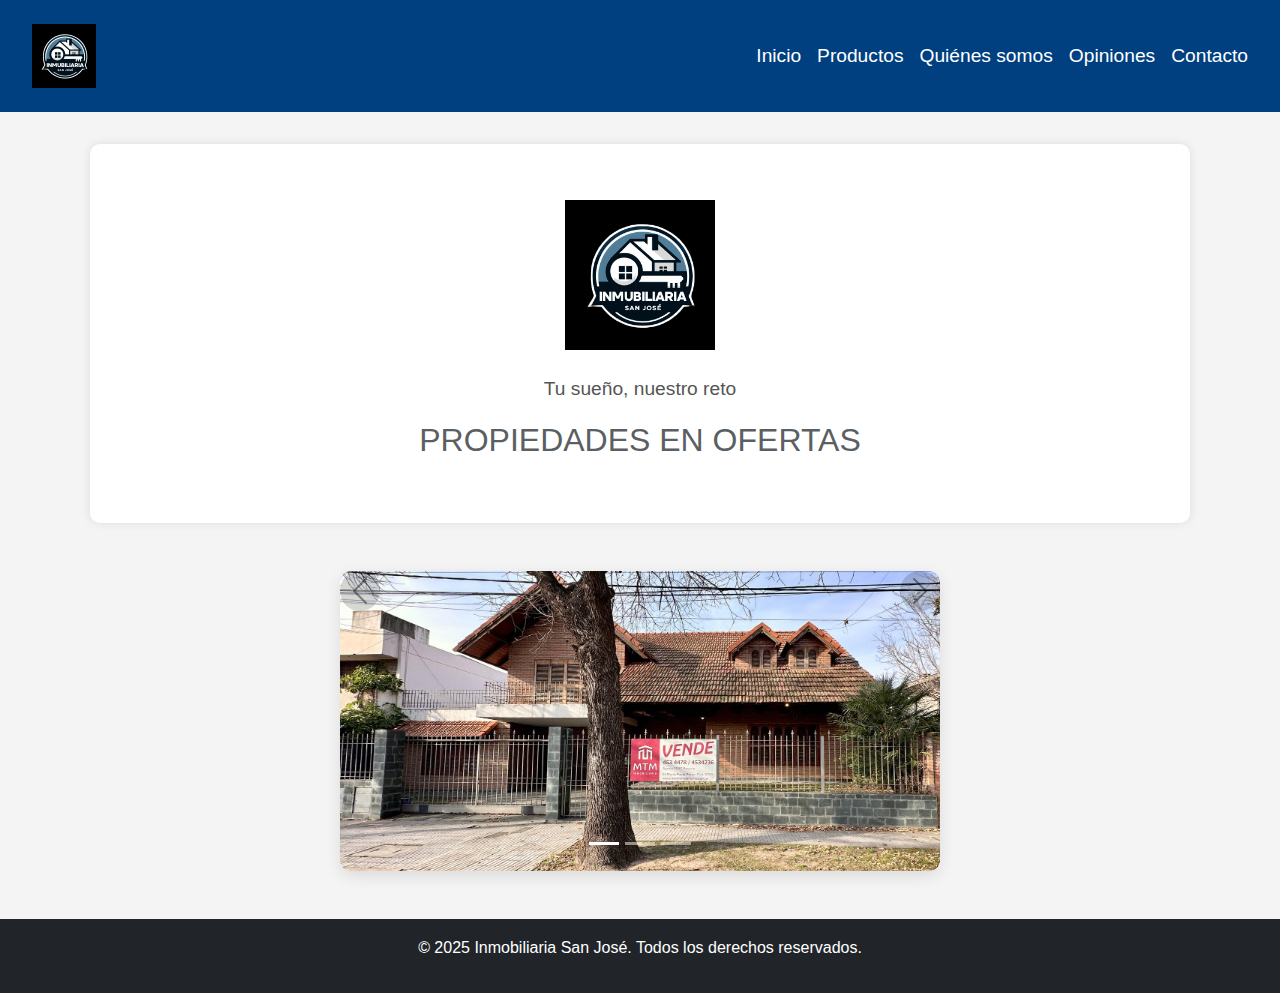
<file: index.html>
<!DOCTYPE html>
<html lang="es">
    <head>
        <meta charset="UTF-8">
        <meta name="viewport" content="width=device-width, initial-scale=1.0">
        <link href="https://cdn.jsdelivr.net/npm/bootstrap@5.3.0-alpha1/dist/css/bootstrap.min.css" rel="stylesheet">
        <link rel="stylesheet" href="./style.css">
        <title>Inmobiliaria San José</title>
    </head>
<body>
    <header class="custom-header">
        <div class="logo">
            <img src="images/logo.png" alt="Inmobiliaria San José Logo" class="logo-img">
        </div>
        <nav>
            <ul>
                <li><a href="index.html">Inicio</a></li>
                <li><a href="pages/productos.html">Productos</a></li>
                <li><a href="pages/quienes-somos.html">Quiénes somos</a></li>
                <li><a href="pages/opiniones.html">Opiniones</a></li>
                <li><a href="pages/contacto.html">Contacto</a></li>
            </ul>
        </nav>
    </header>
    
    <section class="hero d-flex flex-column align-items-center justify-content-center text-center py-5">
        <h1>
            <img src="images/logo.png" alt="Inmobiliaria San José Logo" class="logo-img">
        </h1>
        <p>Tu sueño, nuestro reto</p>
        <h2>PROPIEDADES EN OFERTAS</h2>
    </section>

    <div id="carouselExampleIndicators" class="carousel slide my-5" data-bs-ride="carousel">
        <div class="carousel-indicators">
            <button type="button" data-bs-target="#carouselExampleIndicators" data-bs-slide-to="0" class="active" aria-current="true"></button>
            <button type="button" data-bs-target="#carouselExampleIndicators" data-bs-slide-to="1"></button>
            <button type="button" data-bs-target="#carouselExampleIndicators" data-bs-slide-to="2"></button>
        </div>
        <div class="carousel-inner">
            <div class="carousel-item active">
                <img src="../images/productos/slide1.jpg" class="d-block w-100" alt="Slide 1">
            </div>
            <div class="carousel-item">
                <img src="../images/productos/slide2.jpg" class="d-block w-100" alt="Slide 2">
            </div>
            <div class="carousel-item">
                <img src="../images/productos/slide3.jpg" class="d-block w-100" alt="Slide 3">
            </div>
        </div>
        <button class="carousel-control-prev" type="button" data-bs-target="#carouselExampleIndicators" data-bs-slide="prev">
            <span class="carousel-control-prev-icon" aria-hidden="true"></span>
            <span class="visually-hidden">Previous</span>
        </button>
        <button class="carousel-control-next" type="button" data-bs-target="#carouselExampleIndicators" data-bs-slide="next">
            <span class="carousel-control-next-icon" aria-hidden="true"></span>
            <span class="visually-hidden">Next</span>
        </button>
    </div>

    <footer class="bg-dark text-white text-center py-3">
        <p>&copy; 2025 Inmobiliaria San José. Todos los derechos reservados.</p>
    </footer>

    <script src="https://cdn.jsdelivr.net/npm/bootstrap@5.3.0-alpha1/dist/js/bootstrap.bundle.min.js"></script>
</body>
</html>
</file>
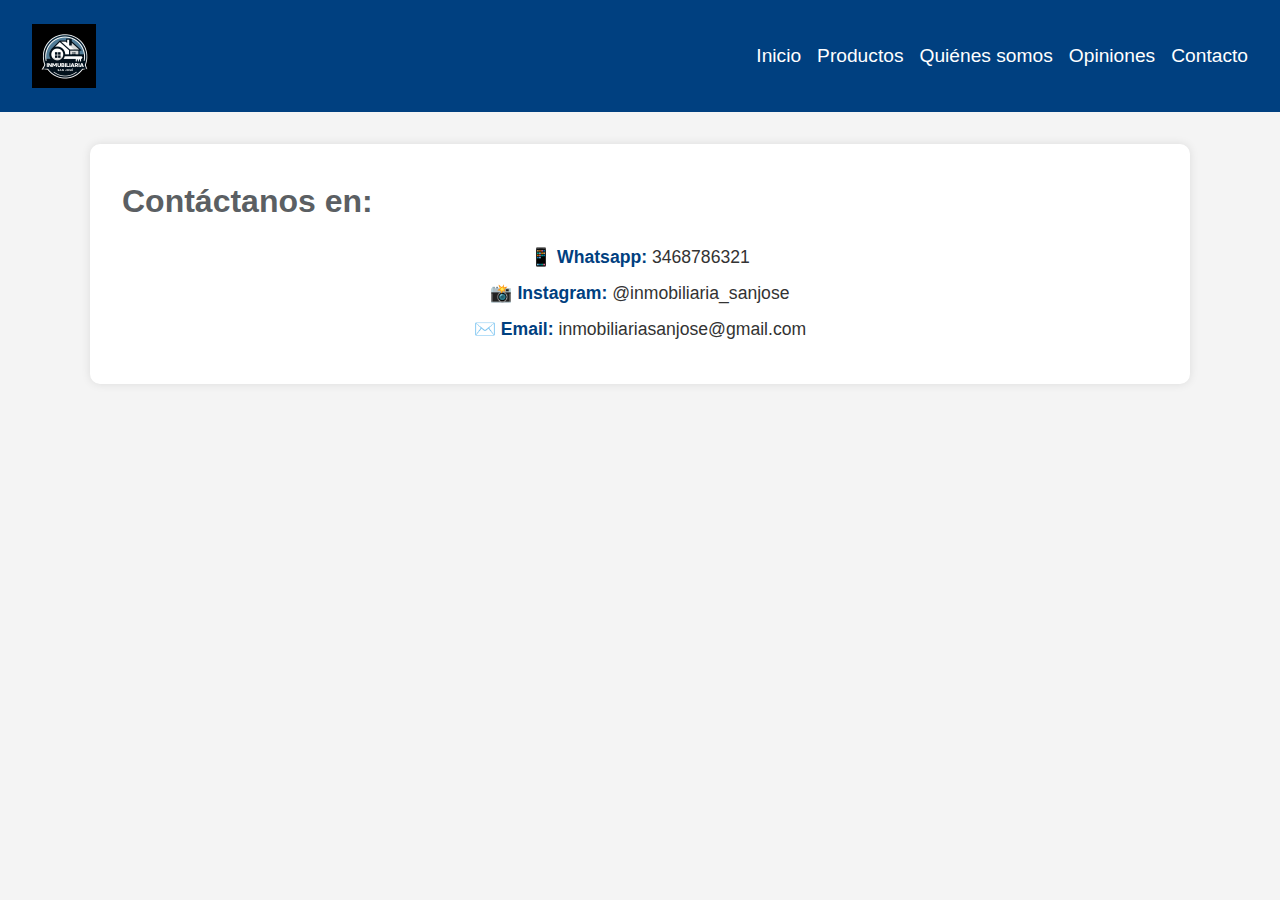
<file: pages/index.html>
<!DOCTYPE html>
<html lang="es">
    <head>
        <meta charset="UTF-8">
        <meta name="viewport" content="width=device-width, initial-scale=1.0">
        <link rel="stylesheet" href="../style.css">
        <title>Inmobiliaria San José</title>
    </head>
    
<body>
    <header>
        <div class="logo">
            <img src="../images/logo.png" alt="Inmobiliaria San José Logo" class="logo-img">
        </div>
        <nav>
            <ul>
                <li><a href="../index.html">Inicio</a></li> 
                <li><a href="productos.html">Productos</a></li> 
                <li><a href="quienes-somos.html">Quiénes somos</a></li>
                <li><a href="opiniones.html">Opiniones</a></li>
                <li><a href="contacto.html">Contacto</a></li>
                

            </ul>
        </nav>
    </header>

    <section class="contacto">
        <h2>Contáctanos en:</h2>
        <ul>
            <li>📱 <strong>Whatsapp:</strong> 3468786321</li>
            <li>📸 <strong>Instagram:</strong> @inmobiliaria_sanjose</li>
            <li>✉️ <strong>Email:</strong> inmobiliariasanjose@gmail.com</li>
        </ul>
    </section>
</body>
</html>
</file>
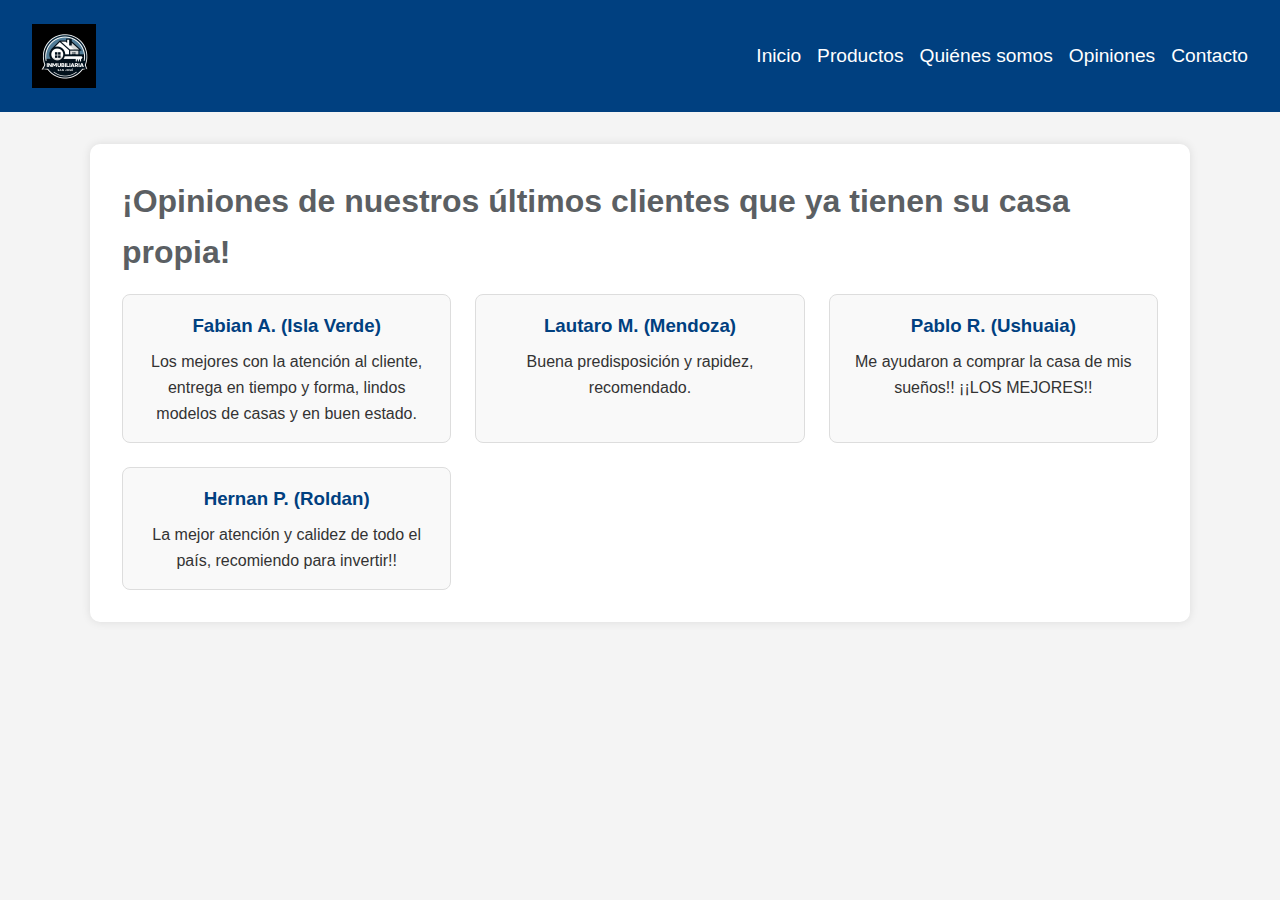
<file: pages/opiniones.html>
<!DOCTYPE html>
<html lang="es">
    <head>
        <meta charset="UTF-8">
        <meta name="viewport" content="width=device-width, initial-scale=1.0">
        <link rel="stylesheet" href="../style.css">
        <title>Inmobiliaria San José</title>
    </head>
    
<body>
    <header>
        <div class="logo">
            <img src="../images/logo.png" alt="Inmobiliaria San José Logo" class="logo-img">
        </div>
        <nav>
            <ul>
                <li><a href="../index.html">Inicio</a></li> 
                <li><a href="productos.html">Productos</a></li> 
                <li><a href="quienes-somos.html">Quiénes somos</a></li>
                <li><a href="opiniones.html">Opiniones</a></li>
                <li><a href="contacto.html">Contacto</a></li>

                

            </ul>
        </nav>
    </header>

    <section class="opiniones">
        <h2>¡Opiniones de nuestros últimos clientes que ya tienen su casa propia!</h2>
        <div class="opinion-grid">
            <div class="cliente">
                <div class="foto"></div>
                <div class="detalle">
                    <h3>Fabian A. (Isla Verde)</h3>
                    <p>Los mejores con la atención al cliente, entrega en tiempo y forma, lindos modelos de casas y en buen estado.</p>
                </div>
            </div>

            <div class="cliente">
                <div class="foto"></div>
                <div class="detalle">
                    <h3>Lautaro M. (Mendoza)</h3>
                    <p>Buena predisposición y rapidez, recomendado.</p>
                </div>
            </div>

            <div class="cliente">
                <div class="foto"></div>
                <div class="detalle">
                    <h3>Pablo R. (Ushuaia)</h3>
                    <p>Me ayudaron a comprar la casa de mis sueños!! ¡¡LOS MEJORES!!</p>
                </div>
            </div>

            <div class="cliente">
                <div class="foto"></div>
                <div class="detalle">
                    <h3>Hernan P. (Roldan)</h3>
                    <p>La mejor atención y calidez de todo el país, recomiendo para invertir!!</p>
                </div>
            </div>
        </div>
    </section>
</body>
</html>
</file>
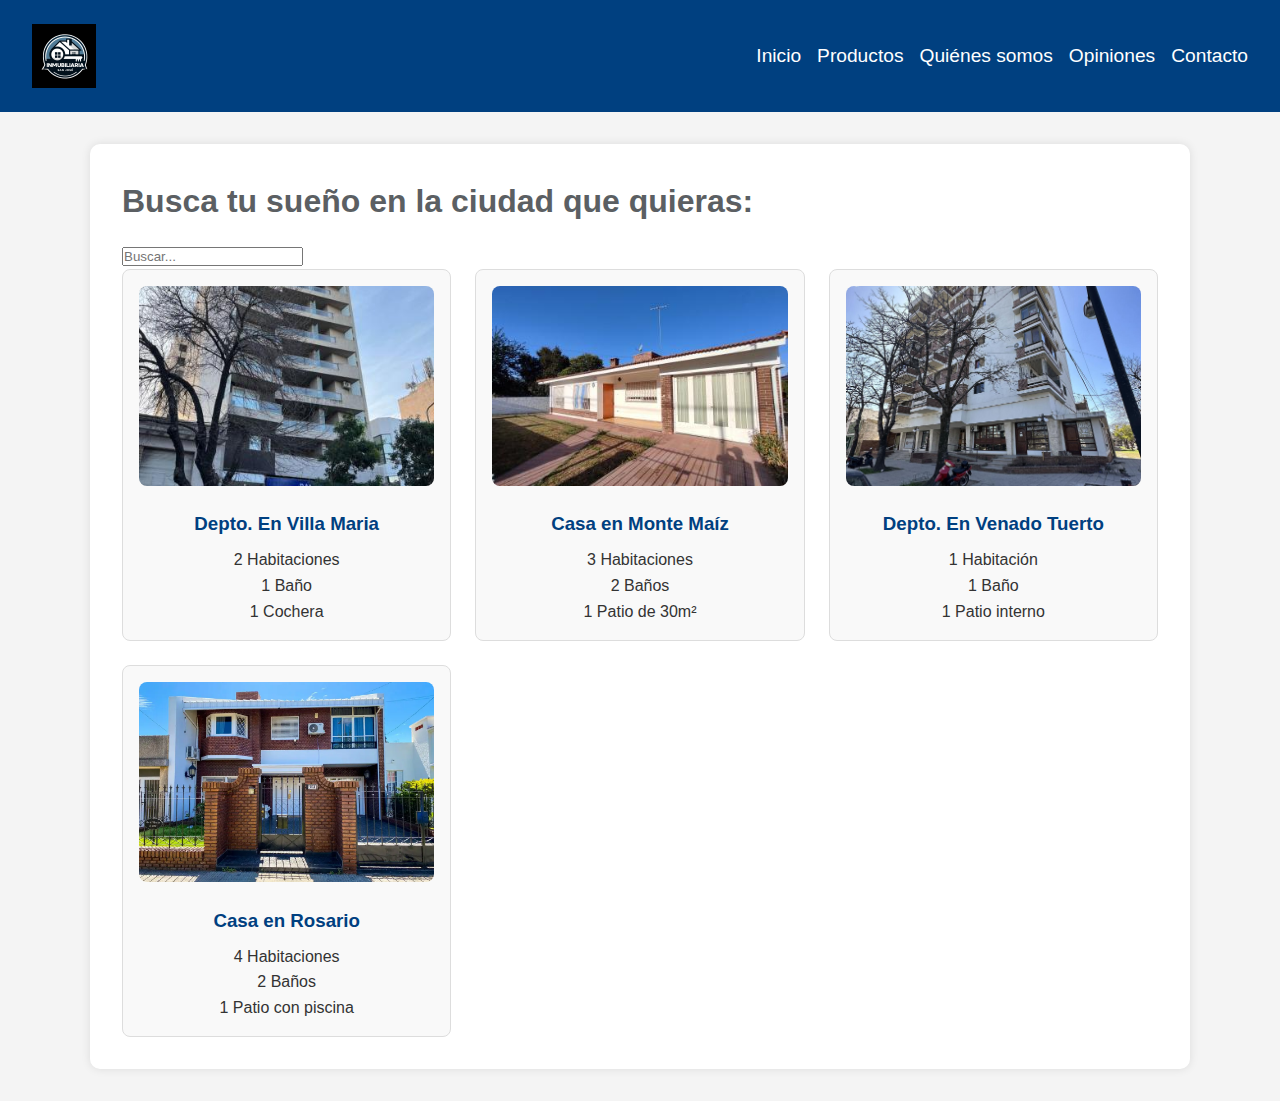
<file: pages/productos.html>
<!DOCTYPE html>
<html lang="es">
    <head>
        <meta charset="UTF-8">
        <meta name="viewport" content="width=device-width, initial-scale=1.0">
        <link rel="stylesheet" href="../style.css">
        <title>Inmobiliaria San José</title>
    </head>
    
<body>
    <header>
        <div class="logo">
            <img src="../images/logo.png" alt="Inmobiliaria San José Logo" class="logo-img">
        </div>
        <nav>
            <ul>
                <li><a href="../index.html">Inicio</a></li> 
                <li><a href="productos.html">Productos</a></li> 
                <li><a href="quienes-somos.html">Quiénes somos</a></li>
                <li><a href="opiniones.html">Opiniones</a></li>
                <li><a href="contacto.html">Contacto</a></li>

            </ul>
        </nav>
    </header>

    <section class="productos">
        <h2>Busca tu sueño en la ciudad que quieras:</h2>
        <input type="search" placeholder="Buscar...">

        <div class="property-grid">
            <div class="property">
                <img src="../images/productos/villa-maria.png" alt="Depto. en Villa María" class="product-img">
                <h3>Depto. En Villa Maria</h3>
                <p>2 Habitaciones</p>
                <p>1 Baño</p>
                <p>1 Cochera</p>
            </div>

            <div class="property">
                <img src="../images/productos/monte-maiz.png" alt="Casa en Monte Maíz" class="product-img">
                <h3>Casa en Monte Maíz</h3>
                <p>3 Habitaciones</p>
                <p>2 Baños</p>
                <p>1 Patio de 30m²</p>
            </div>

            <div class="property">
                <img src="../images/productos/venado-tuerto.png" alt="Depto. en Venado Tuerto" class="product-img">
                <h3>Depto. En Venado Tuerto</h3>
                <p>1 Habitación</p>
                <p>1 Baño</p>
                <p>1 Patio interno</p>
            </div>

            <div class="property">
                <img src="../images/productos/rosario.png" alt="Casa en Rosario" class="product-img">
                <h3>Casa en Rosario</h3>
                <p>4 Habitaciones</p>
                <p>2 Baños</p>
                <p>1 Patio con piscina</p>
            </div>
        </div>
    </section>
</body>
</html>
</file>
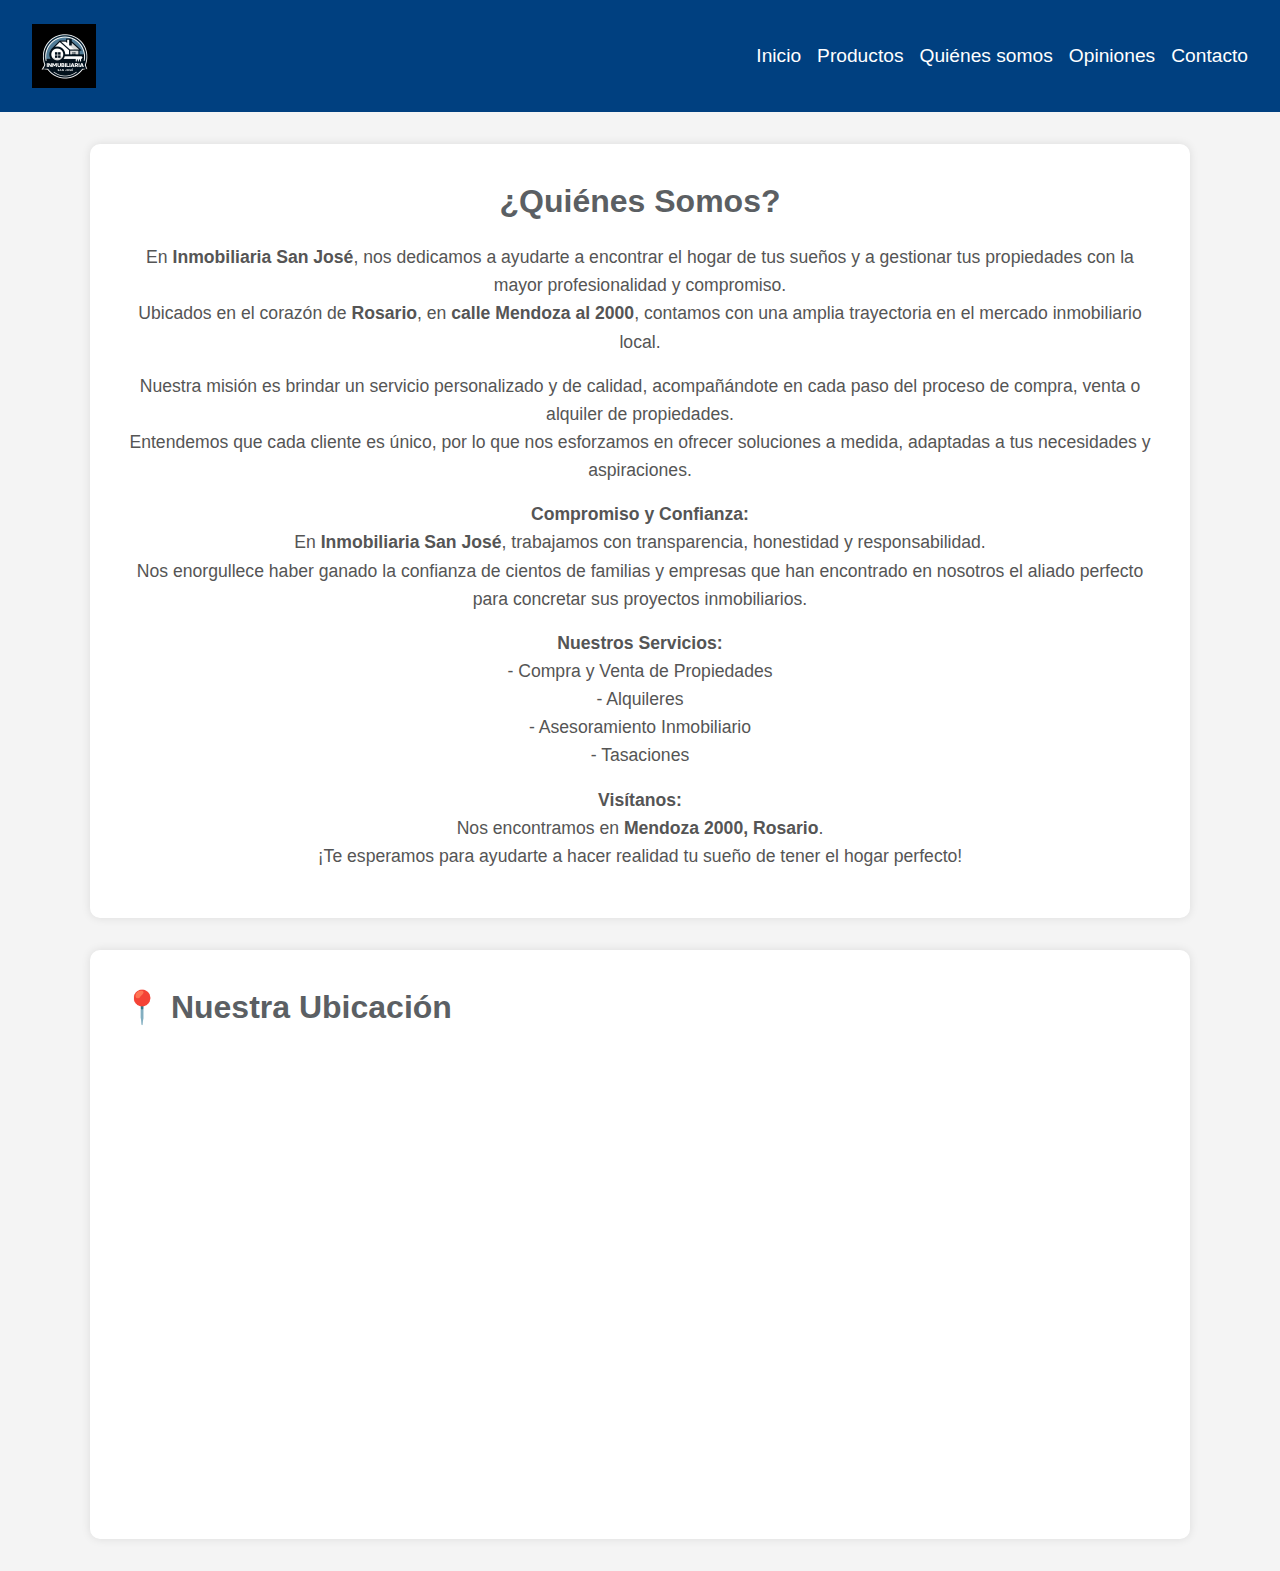
<file: pages/quienes-somos.html>
<!DOCTYPE html>
<html lang="es">
    <head>
        <meta charset="UTF-8">
        <meta name="viewport" content="width=device-width, initial-scale=1.0">
        <link rel="stylesheet" href="../style.css">
        <title>Inmobiliaria San José</title>
    </head>
    
<body>
    <header>
        <div class="logo">
            <img src="../images/logo.png" alt="Inmobiliaria San José Logo" class="logo-img">
        </div>
        <nav>
            <ul>
                <li><a href="../index.html">Inicio</a></li> 
                <li><a href="productos.html">Productos</a></li> 
                <li><a href="quienes-somos.html">Quiénes somos</a></li>
                <li><a href="opiniones.html">Opiniones</a></li>
                <li><a href="contacto.html">Contacto</a></li>
                

            </ul>
        </nav>
    </header>

    <section class="about">
        <h2>¿Quiénes Somos?</h2>
        <p>
            En <strong>Inmobiliaria San José</strong>, nos dedicamos a ayudarte a encontrar el hogar de tus sueños y a gestionar tus propiedades con la mayor profesionalidad y compromiso.<br>
            Ubicados en el corazón de <strong>Rosario</strong>, en <strong>calle Mendoza al 2000</strong>, contamos con una amplia trayectoria en el mercado inmobiliario local.
        </p>
        <p>
            Nuestra misión es brindar un servicio personalizado y de calidad, acompañándote en cada paso del proceso de compra, venta o alquiler de propiedades.<br>
            Entendemos que cada cliente es único, por lo que nos esforzamos en ofrecer soluciones a medida, adaptadas a tus necesidades y aspiraciones.
        </p>
        <p>
            <strong>Compromiso y Confianza:</strong><br>
            En <strong>Inmobiliaria San José</strong>, trabajamos con transparencia, honestidad y responsabilidad.<br>
            Nos enorgullece haber ganado la confianza de cientos de familias y empresas que han encontrado en nosotros el aliado perfecto para concretar sus proyectos inmobiliarios.
        </p>
        <p>
            <strong>Nuestros Servicios:</strong><br>
            - Compra y Venta de Propiedades<br>
            - Alquileres<br>
            - Asesoramiento Inmobiliario<br>
            - Tasaciones
        </p>
        <p>
            <strong>Visítanos:</strong><br>
            Nos encontramos en <strong>Mendoza 2000, Rosario</strong>.<br>
            ¡Te esperamos para ayudarte a hacer realidad tu sueño de tener el hogar perfecto!
        </p>
    </section>
    
    <section class="location">
        <h2>📍 Nuestra Ubicación</h2>
        <div class="map-container">
            <iframe src="https://www.google.com/maps/embed?pb=!1m18!1m12!1m3!1d1825.5464705169047!2d-60.65342077121658!3d-32.94924256128269!2m3!1f0!2f0!3f0!3m2!1i1024!2i768!4f13.1!3m3!1m2!1s0x95b7ab6ad84bbd4f%3A0xdf437554ea3b03d!2sMendoza%202004%2C%20S2000BIP%20Rosario%2C%20Santa%20Fe!5e0!3m2!1ses-419!2sar!4v1734397248719!5m2!1ses-419!2sar" 
            width="600" height="450" style="border:0;"allowfullscreen="" loading="lazy" referrerpolicy="no-referrer-when-downgrade">

            </iframe>
    </section>
    
        
   
</body>
</html>
</file>
<file: style.css>
* {
    margin: 0;
    padding: 0;
    box-sizing: border-box;
    font-family: Arial, sans-serif;
}

body {
    line-height: 1.6;
    background-color: #f4f4f4;
    color: #333;
}

header {
    display: flex;
    justify-content: space-between;
    align-items: center;
    background-color: #004080;
    padding: 1rem 2rem;
    color: white;
    flex-wrap: wrap;
}

header .logo img {
    height: 80px;
    width: auto;
    max-width: 120px;
}

header nav ul {
    list-style: none;
    display: flex;
    gap: 1rem;
    margin: 0;
    padding: 0;
    flex-wrap: wrap;
}

header nav ul li a {
    color: white;
    text-decoration: none;
    font-size: 1.2rem;
    transition: color 0.3s;
}

header nav ul li a:hover {
    color: #00bfff;
}

@media (max-width: 768px) {
    header {
        flex-direction: column;
        align-items: center;
    }

    header .logo {
        margin-bottom: 1rem;
    }

    header nav ul {
        flex-direction: column;
        gap: 0.5rem;
    }
}

section {
    max-width: 1100px;
    margin: 2rem auto;
    background: #fff;
    padding: 2rem;
    border-radius: 10px;
    box-shadow: 0 0 10px rgba(0, 0, 0, 0.1);
}

section h2 {
    font-size: 2rem;
    color: #5b5f63;
    margin-bottom: 1rem;
}

.hero {
    text-align: center;
    padding: 2rem 0;
}

.hero h1 {
    font-size: 3rem;
    color: #004080;
    margin-bottom: 1rem;
}

.hero p {
    font-size: 1.2rem;
    color: #555;
}

.property-grid, .opinion-grid {
    display: grid;
    grid-template-columns: repeat(auto-fit, minmax(250px, 1fr));
    gap: 1.5rem;
}

.property, .cliente {
    background: #f9f9f9;
    padding: 1rem;
    border: 1px solid #ddd;
    border-radius: 8px;
    text-align: center;
    transition: transform 0.3s;
}

.property:hover, .cliente:hover {
    transform: scale(1.03);
    box-shadow: 0 5px 15px rgba(0, 0, 0, 0.2);
}

.property h3, .cliente h3 {
    color: #004080;
    margin-bottom: 0.5rem;
}

.about {
    text-align: center;
}

.about p {
    font-size: 1.1rem;
    margin-bottom: 1rem;
    color: #555;
}

.contacto ul {
    list-style: none;
    margin-top: 1rem;
    text-align: center;
}

.contacto ul li {
    font-size: 1.1rem;
    margin-bottom: 0.5rem;
}

.contacto ul li strong {
    color: #004080;
}

footer {
    background-color: #004080;
    color: #fff;
    text-align: center;
    padding: 1rem 0;
    margin-top: 2rem;
}

button, .btn {
    background-color: #004080;
    color: #fff;
    padding: 0.5rem 1rem;
    border: none;
    border-radius: 5px;
    cursor: pointer;
    font-size: 1rem;
    transition: background-color 0.3s;
}

button:hover, .btn:hover {
    background-color: #00bfff;
}

@media (max-width: 768px) {
    body {
        font-size: 14px;
    }

    .container {
        width: 95%;
        padding: 10px;
    }

    nav ul {
        flex-direction: column;
        text-align: center;
    }

    .carousel-item img {
        height: auto;
    }
}

img {
    max-width: 100%;
    height: auto;
}

.logo-img {
    max-width: 150px;
    height: auto;
    display: block;
    margin: 0 auto;
    padding: 0.5rem 0;
}

.product-img {
    width: 100%;
    height: 200px;
    object-fit: cover;
    border-radius: 8px;
    margin-bottom: 1rem;
}

/* 🎡 Manteniendo el carrusel intacto */
.carousel {
    position: relative;
    max-width: 600px;
    margin: 2rem auto;
    overflow: hidden;
    border-radius: 10px;
    box-shadow: 0 5px 15px rgba(0, 0, 0, 0.1);
}

.carousel-inner {
    width: 100%;
}

.carousel-item img {
    width: 100%;
    height: 300px;
    object-fit: cover;
    border-radius: 10px;
}

.carousel-control-prev, .carousel-control-next {
    background: rgba(0, 0, 0, 0.3);
    width: 40px;
    height: 40px;
    border-radius: 50%;
}

.carousel-control-prev-icon,
.carousel-control-next-icon {
    filter: invert(1);
}

/* 🎨 **Nuevo fondo para `.container` SIN modificar el carrusel** */
.container {
  width: 100%;
  height: 100%;
  --s: 60px;
  --c1: #180a22;
  --c2: #5b42f3;
  --_g: radial-gradient(
    25% 25% at 25% 25%,
    var(--c1) 99%,
    rgba(0, 0, 0, 0) 101%
  );
  background: var(--_g) var(--s) var(--s) / calc(2 * var(--s))
      calc(2 * var(--s)),
    var(--_g) 0 0 / calc(2 * var(--s)) calc(2 * var(--s)),
      var(--s),
    repeating-conic-gradient(var(--c2) 0 50%, var(--c1) 0 100%)
</file>
